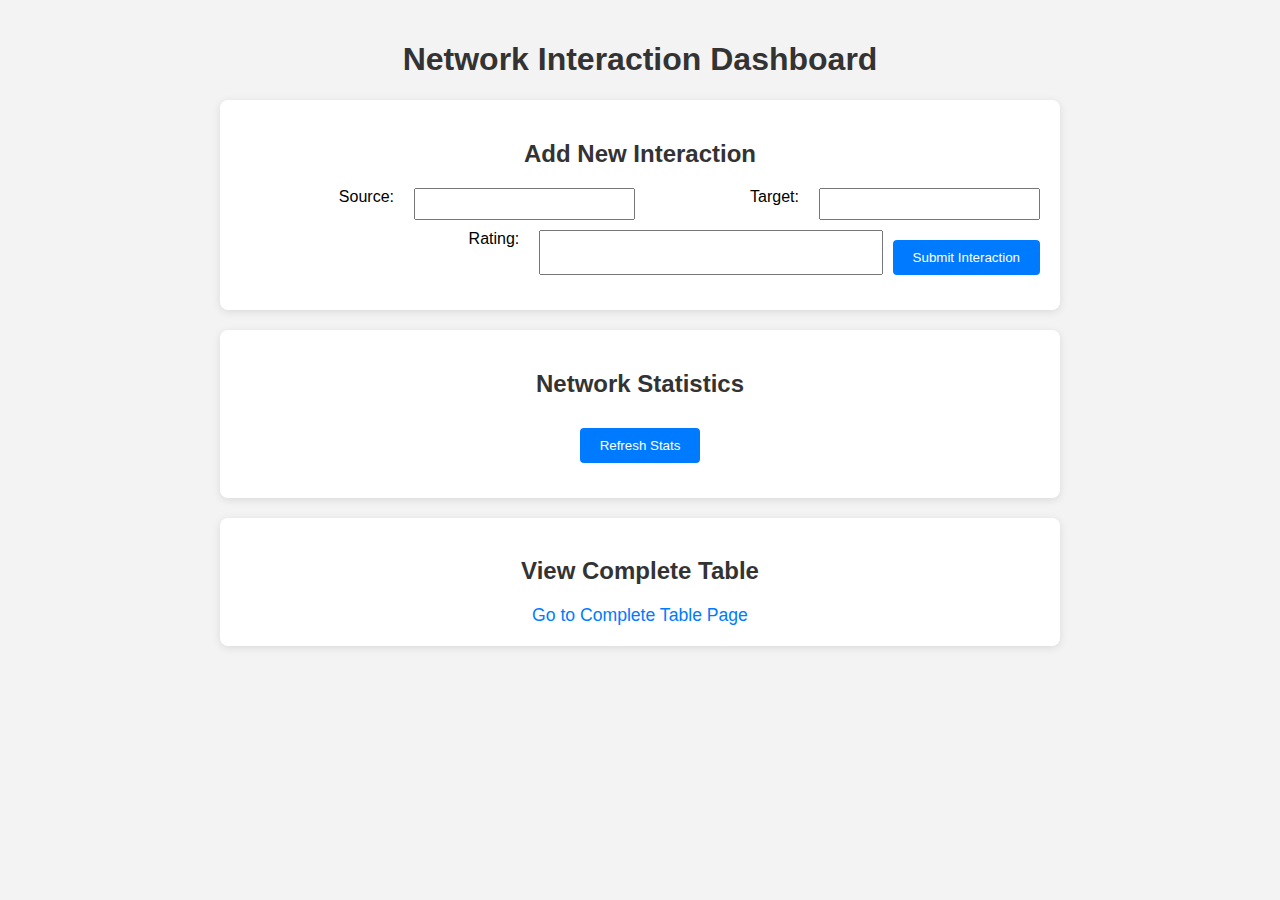
<file: index.html>
<!DOCTYPE html>
<html lang="en">
<head>
  <meta charset="UTF-8">
  <title>Network Interaction Dashboard</title>
  <link rel="stylesheet" href="style.css">
</head>
<body>
  <h1>Network Interaction Dashboard</h1>
  
  <section id="new-interaction">
    <h2>Add New Interaction</h2>
    <form id="interaction-form">
      <label for="source">Source:</label>
      <input type="number" id="source" name="source" required>
      
      <label for="target">Target:</label>
      <input type="number" id="target" name="target" required>
      
      <label for="rating">Rating:</label>
      <input type="number" step="0.01" id="rating" name="rating" required>
      
      <button type="submit">Submit Interaction</button>
    </form>
    <div id="submission-result"></div>
  </section>
  
  <section id="network-stats">
    <h2>Network Statistics</h2>
    <button id="refresh-stats">Refresh Stats</button>
    <div id="stats-display"></div>
  </section>
  
  <section id="table-link">
    <h2>View Complete Table</h2>
    <a href="table.html">Go to Complete Table Page</a>
  </section>
  
  <script src="script.js"></script>
</body>
</html>
</file>
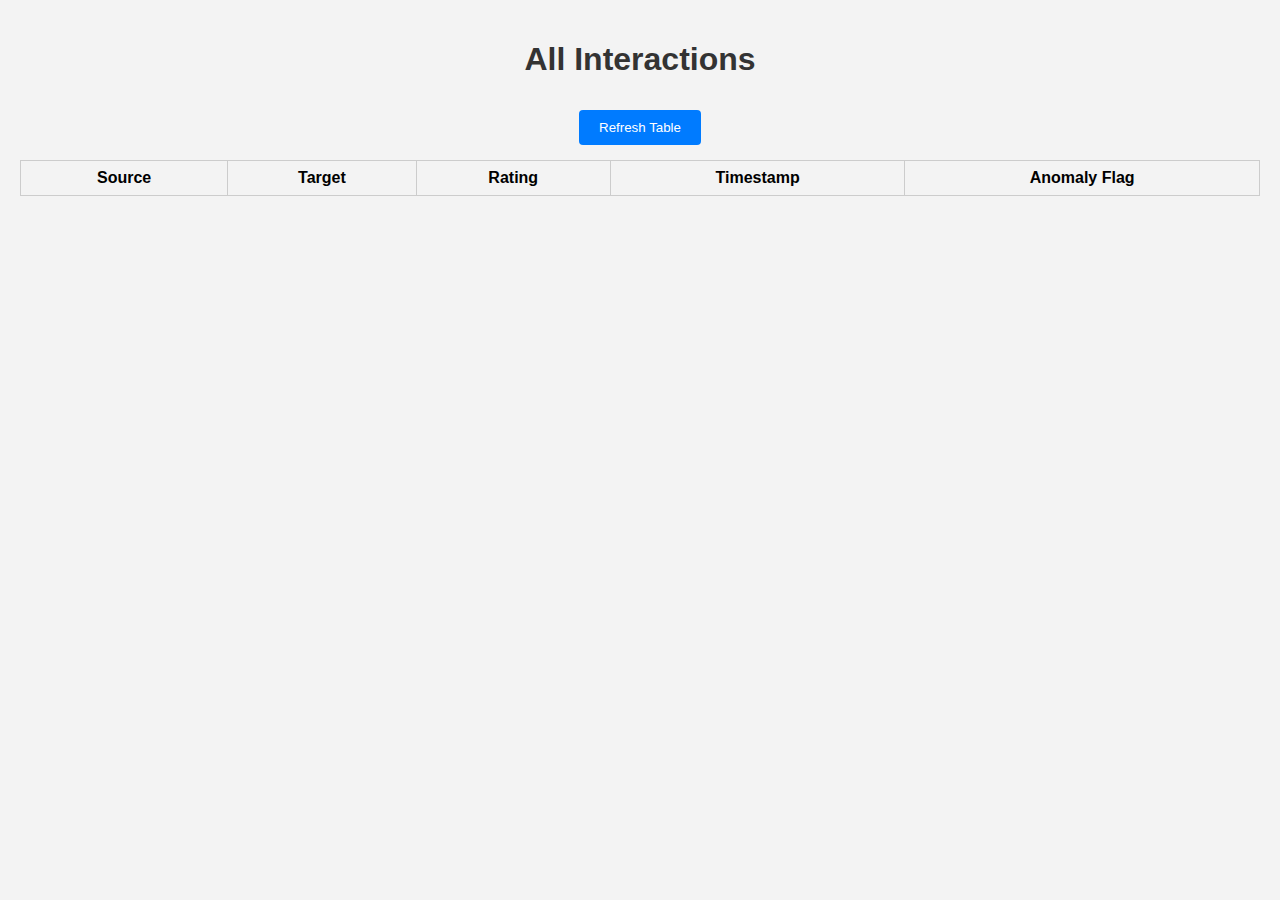
<file: table.html>
<!DOCTYPE html>
<html lang="en">
<head>
  <meta charset="UTF-8">
  <title>Complete Interactions Table</title>
  <link rel="stylesheet" href="style.css">
</head>
<body>
  <h1>All Interactions</h1>
  <button id="refresh-table">Refresh Table</button>
  <table id="interactions-table">
    <thead>
      <tr>
        <th>Source</th>
        <th>Target</th>
        <th>Rating</th>
        <th>Timestamp</th>
        <th>Anomaly Flag</th>
      </tr>
    </thead>
    <tbody>
      <!-- Rows will be inserted here -->
    </tbody>
  </table>
  
  <script src="script.js"></script>
</body>
</html>
</file>
<file: style.css>
body {
    font-family: Arial, sans-serif;
    background-color: #f3f3f3;
    margin: 0;
    padding: 20px;
    text-align: center;
  }
  
  h1, h2 {
    color: #333;
  }
  
  section {
    margin: 20px auto;
    padding: 20px;
    background: #fff;
    border-radius: 8px;
    max-width: 800px;
    box-shadow: 0 2px 8px rgba(0,0,0,0.1);
  }
  
  form {
    display: flex;
    flex-wrap: wrap;
    justify-content: center;
    gap: 10px;
  }
  
  label {
    flex: 1 0 100px;
    text-align: right;
    margin-right: 10px;
  }
  
  input {
    flex: 1 0 150px;
    padding: 5px;
    font-size: 1rem;
  }
  
  button {
    padding: 10px 20px;
    margin-top: 10px;
    background-color: #007bff;
    color: #fff;
    border: none;
    border-radius: 4px;
    cursor: pointer;
  }
  
  button:hover {
    background-color: #0056b3;
  }
  
  #submission-result, #stats-display {
    margin-top: 15px;
    font-size: 1.1rem;
    color: #444;
  }
  
  table {
    width: 100%;
    border-collapse: collapse;
    margin-top: 15px;
  }
  
  table, th, td {
    border: 1px solid #ccc;
  }
  
  th, td {
    padding: 8px;
    text-align: center;
  }
  
  a {
    font-size: 1.1rem;
    color: #007bff;
    text-decoration: none;
  }
  
  a:hover {
    text-decoration: underline;
  }
</file>
